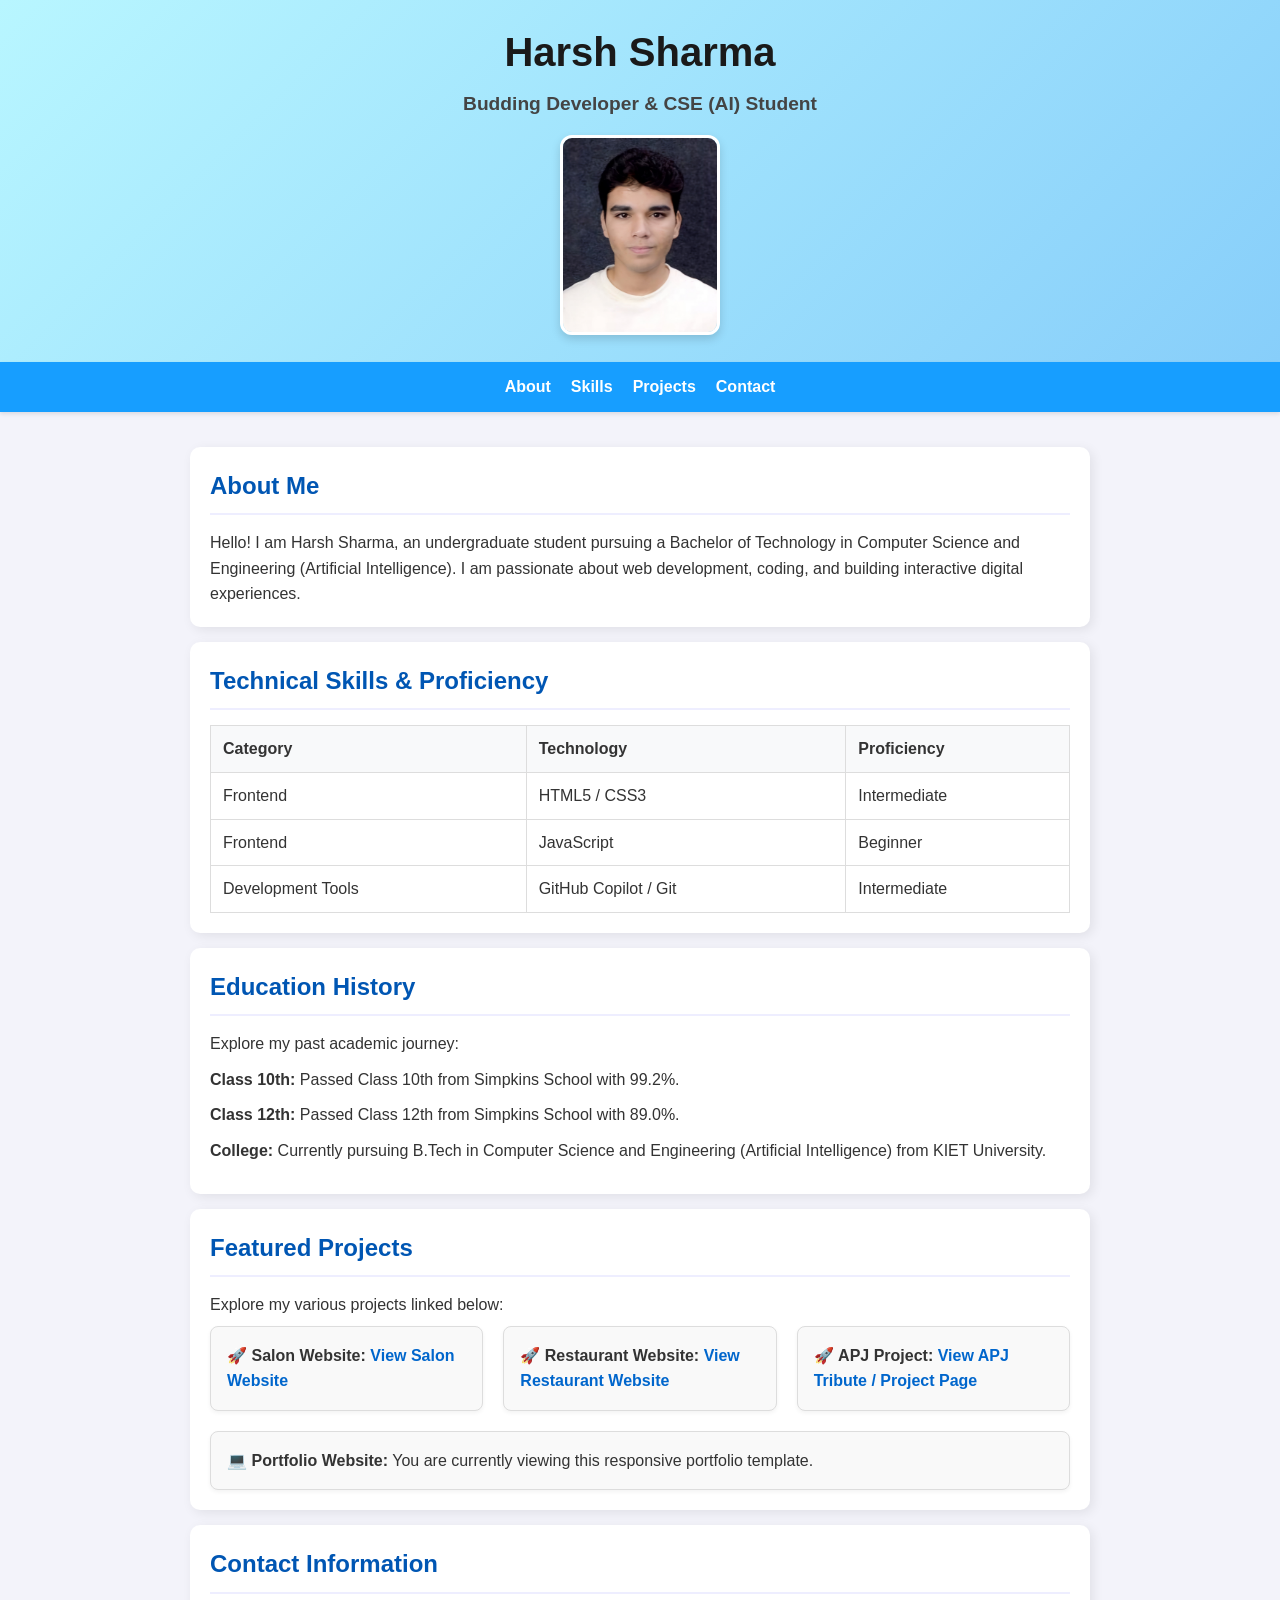
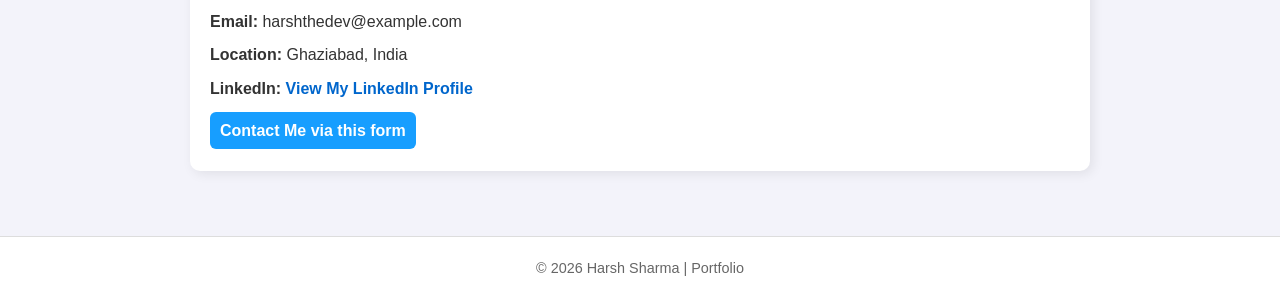
<file: index.html>
<!DOCTYPE html>
<html lang="en">
<head>
    <meta charset="UTF-8">
    <meta name="viewport" content="width=device-width, initial-scale=1.0">
    <title>Harsh Sharma - Portfolio</title>
    <link rel="stylesheet" href="style.css">
</head>
<body>

    <!-- Header & Profile Section -->
    <header id="head" role="banner">
        <h1 title="Name">Harsh Sharma</h1>
        <h4>Budding Developer & CSE (AI) Student</h4>
        <figure>
            <div id="profile">
                <img id="pic" src="IMG-20251124-WA0001.jpg" width="160" height="200" alt="Harsh Sharma profile picture">
            </div>
        </figure>
    </header>

    <nav>
        <ul>
            <li><a href="#about">About</a></li>
            <li><a href="#skills">Skills</a></li>
            <li><a href="#projects">Projects</a></li>
            <li><a href="#contact">Contact</a></li>
        </ul>
    </nav>

    <main>
        <section id="about">
            <h2>About Me</h2>
            <p>Hello! I am Harsh Sharma, an undergraduate student pursuing a Bachelor of Technology in Computer Science and Engineering (Artificial Intelligence). I am passionate about web development, coding, and building interactive digital experiences.</p>
        </section>

        <section id="skills">
            <h2>Technical Skills & Proficiency</h2>
            <div id="tb">
                <table>
                    <thead>
                        <tr>
                            <th>Category</th>
                            <th>Technology</th>
                            <th>Proficiency</th>
                        </tr>
                    </thead>
                    <tbody>
                        <tr>
                            <td>Frontend</td>
                            <td>HTML5 / CSS3</td>
                            <td>Intermediate</td>
                        </tr>
                        <tr>
                            <td>Frontend</td>
                            <td>JavaScript</td>
                            <td>Beginner</td>
                        </tr>
                        <tr>
                            <td>Development Tools</td>
                            <td>GitHub Copilot / Git</td>
                            <td>Intermediate</td>
                        </tr>
                    </tbody>
                </table>
            </div>
        </section>

        <section id="projects">
            <h2>Education History</h2>
            <p>Explore my past academic journey:</p>
            <ul class="project-list">
                <li> <strong>Class 10th:</strong> Passed Class 10th from Simpkins School with 99.2%.</li>
                <li> <strong>Class 12th:</strong> Passed Class 12th from Simpkins School with 89.0%.</li>
                <li> <strong>College:</strong> Currently pursuing B.Tech in Computer Science and Engineering (Artificial Intelligence) from KIET University.</li>
            </ul>
        </section>

        <section id="projects">
            <h2>Featured Projects</h2>
            <p>Explore my various projects linked below:</p>
            <ul class="project-grid">
                <li class="project-card">🚀 <strong>Salon Website:</strong> <a href="salon.html" target="_blank">View Salon Website</a></li>
                <li class="project-card">🚀 <strong>Restaurant Website:</strong> <a href="restaurant.html" target="_blank">View Restaurant Website</a></li>
                <li class="project-card">🚀 <strong>APJ Project:</strong> <a href="APJ.html" target="_blank">View APJ Tribute / Project Page</a></li>
                <li class="project-card">💻 <strong>Portfolio Website:</strong> You are currently viewing this responsive portfolio template.</li>
            </ul>
        </section>

        <!-- Contact Section -->
        <section id="contact">
            <h2>Contact Information</h2>
            <div class="contact-info">
                <p><strong>Email:</strong> harshthedev@example.com</p>
                <p><strong>Location:</strong> Ghaziabad, India</p>
                <p style="padding-bottom: 8px;"><strong>LinkedIn:</strong> <a href="https://www.linkedin.com/in/harsh-sharma-21b051332/" target="_blank">View My LinkedIn Profile</a></p>
                <p><strong><a id="contactbutt" href="form.html">Contact Me via this form</a></strong></p>
            </div>
        </section>
    </main>

    <footer class="footer">
        <p>&copy; 2026 Harsh Sharma | Portfolio</p>
    </footer>

</body>
</html>
</file>
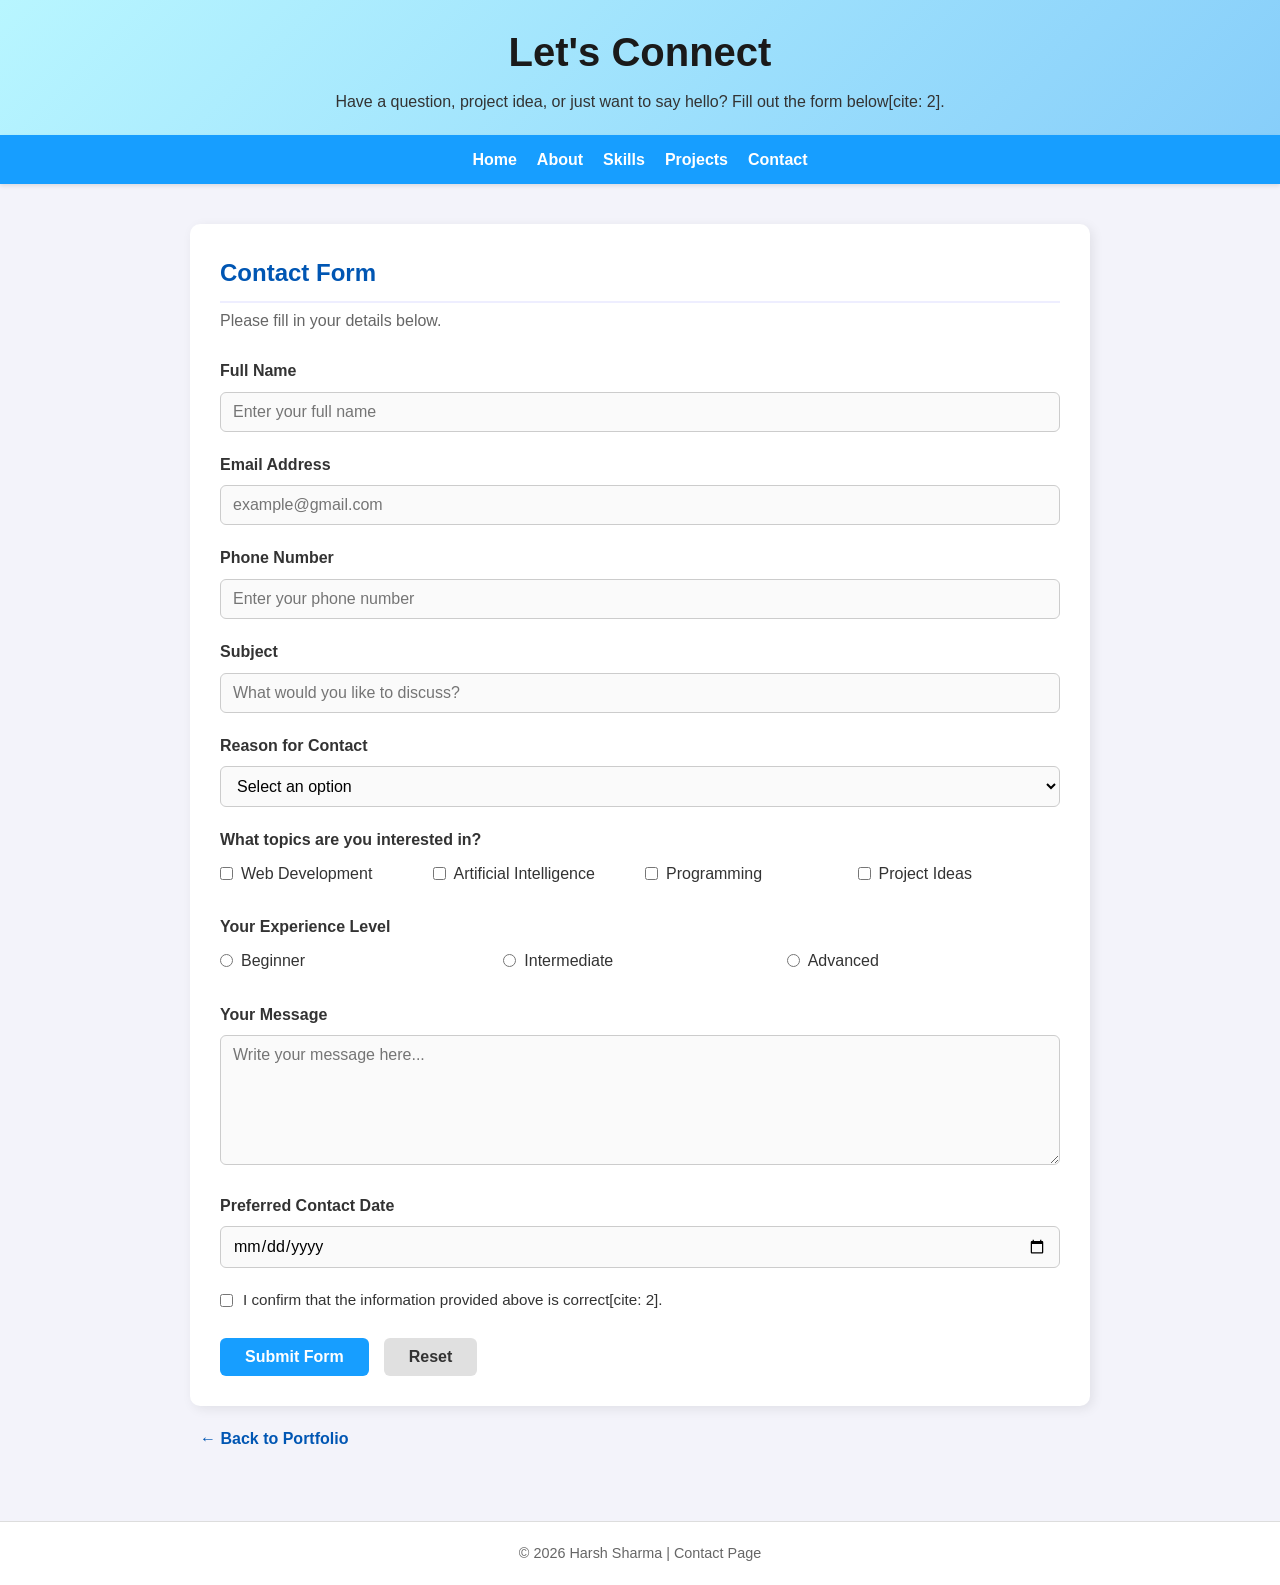
<file: form.html>
<!DOCTYPE html>
<html lang="en">
<head>
    <meta charset="UTF-8">
    <meta name="viewport" content="width=device-width, initial-scale=1.0">
    <title>Contact Me | Harsh Sharma</title>
    <link rel="stylesheet" href="style.css">
    
</head>
<body>

    <!-- HEADER -->
    <header id="head">
        <h1>Let's Connect</h1>
        <p>Have a question, project idea, or just want to say hello? Fill out the form below[cite: 2].</p>
    </header>

    <!-- NAVIGATION -->
    <nav>
        <ul>
            <li><a href="index.html">Home</a></li>
            <li><a href="index.html#about">About</a></li>
            <li><a href="index.html#skills">Skills</a></li>
            <li><a href="index.html#projects">Projects</a></li>
            <li><a href="form.html">Contact</a></li>
        </ul>
    </nav>

    <main>
        <div class="form-container">
            <h2>Contact Form</h2>
            <p class="form-intro">Please fill in your details below.</p>

            <form action="#" method="POST">
                <!-- NAME -->
                <div class="form-group">
                    <label for="name">Full Name</label>
                    <input type="text" id="name" name="name" placeholder="Enter your full name" required>
                </div>

                <!-- EMAIL -->
                <div class="form-group">
                    <label for="email">Email Address</label>
                    <input type="email" id="email" name="email" placeholder="example@gmail.com" required>
                </div>

                <!-- PHONE -->
                <div class="form-group">
                    <label for="phone">Phone Number</label>
                    <input type="tel" id="phone" name="phone" placeholder="Enter your phone number">
                </div>

                <!-- SUBJECT -->
                <div class="form-group">
                    <label for="subject">Subject</label>
                    <input type="text" id="subject" name="subject" placeholder="What would you like to discuss?" required>
                </div>

                <!-- PURPOSE -->
                <div class="form-group">
                    <label for="purpose">Reason for Contact</label>
                    <select id="purpose" name="purpose">
                        <option value="">Select an option</option>
                        <option value="project">Project Discussion</option>
                        <option value="collaboration">Collaboration</option>
                        <option value="internship">Internship / Opportunity</option>
                        <option value="question">General Question</option>
                        <option value="other">Other</option>
                    </select>
                </div>

                <!-- INTERESTS -->
                <div class="form-group">
                    <label>What topics are you interested in?</label>
                    <div class="checkbox-group">
                        <label><input type="checkbox" name="interest" value="web"> Web Development</label>
                        <label><input type="checkbox" name="interest" value="ai"> Artificial Intelligence</label>
                        <label><input type="checkbox" name="interest" value="programming"> Programming</label>
                        <label><input type="checkbox" name="interest" value="project"> Project Ideas</label>
                    </div>
                </div>

                <!-- EXPERIENCE -->
                <div class="form-group">
                    <label>Your Experience Level</label>
                    <div class="radio-group">
                        <label><input type="radio" name="experience" value="beginner" required> Beginner</label>
                        <label><input type="radio" name="experience" value="intermediate"> Intermediate</label>
                        <label><input type="radio" name="experience" value="advanced"> Advanced</label>
                    </div>
                </div>

                <!-- MESSAGE -->
                <div class="form-group">
                    <label for="message">Your Message</label>
                    <textarea id="message" name="message" rows="6" placeholder="Write your message here..." required></textarea>
                </div>

                <!-- DATE -->
                <div class="form-group">
                    <label for="date">Preferred Contact Date</label>
                    <input type="date" id="date" name="date">
                </div>

                <!-- CONSENT -->
                <div class="agreement">
                    <label>
                        <input type="checkbox" required>
                        I confirm that the information provided above is correct[cite: 2].
                    </label>
                </div>

                <!-- BUTTONS -->
                <div class="form-buttons">
                    <button type="submit" class="submit-button">Submit Form</button>
                    <button type="reset" class="reset-button">Reset</button>
                </div>
            </form>
        </div>

        <div class="back-home">
            <a href="index.html">&larr; Back to Portfolio</a>
        </div>
    </main>

    <!-- FOOTER -->
    <footer class="footer">
        <p>&copy; 2026 Harsh Sharma | Contact Page</p>
    </footer>

</body>
</html>
</file>
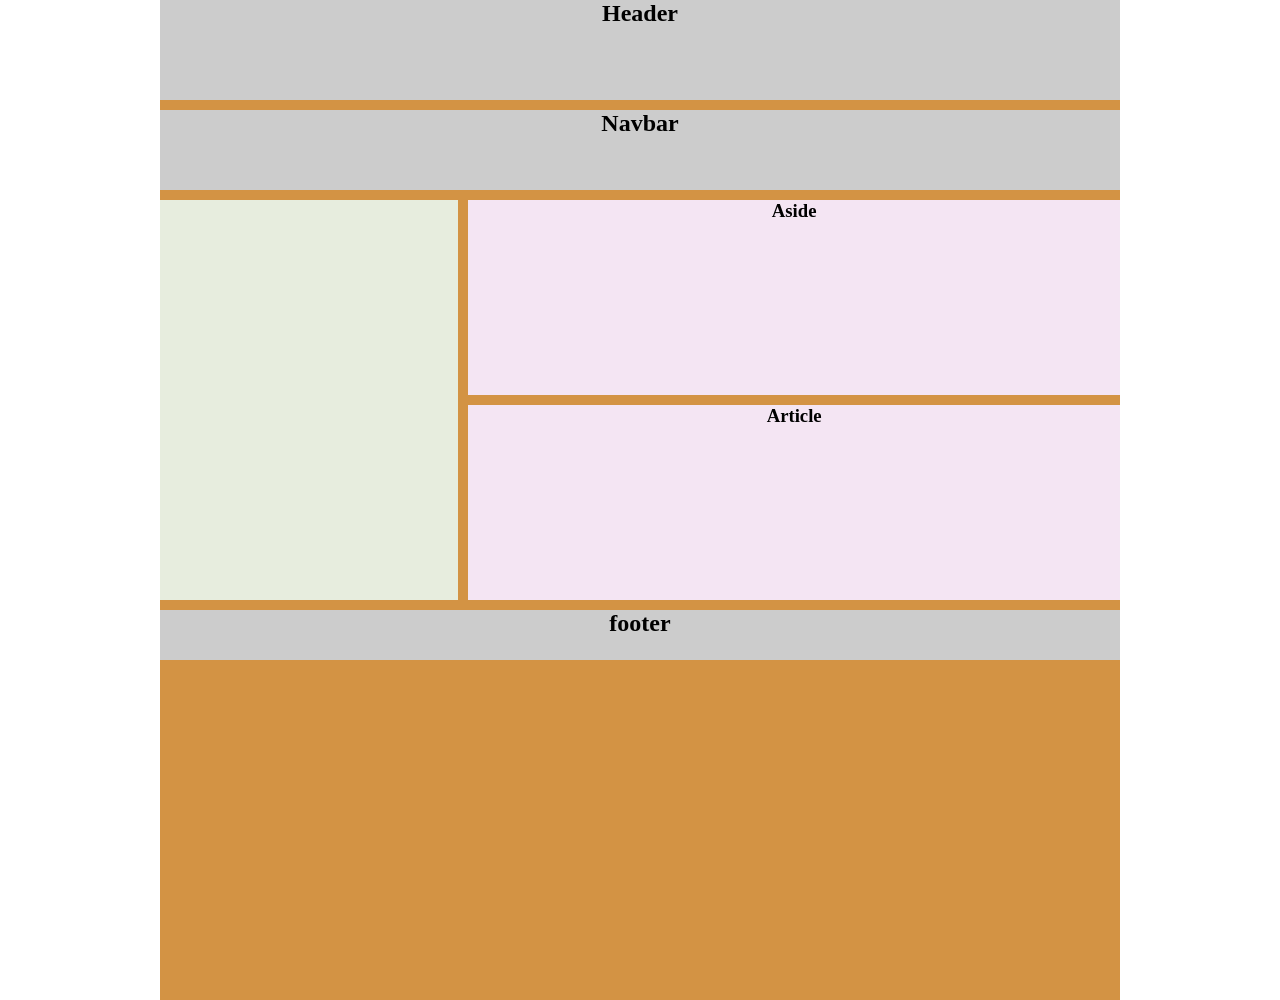
<file: HTML/layout.html>
<!DOCTYPE html>
<html lang="en">
<head>
    <meta charset="UTF-8">
    <meta name="viewport" content="width=device-width, initial-scale=1.0">
    <title>Document</title>
    <style>
        *{
            margin: 0;
            padding: 0;
        }
        html{
            margin: 0;
            padding: 0;
        }
        body{
            /* background-color: antiquewhite; */
            text-align: center;
        }
        main{
            max-width: 960px;
            height: 1000px;
            background-color: rgb(211, 147, 68);
            margin: 0 auto;
            display: flex;
            flex-direction: column;
            gap: 10px;
        }
        header{
            max-width: 960px;
            height: 100px;
            background-color: #ccc;
        }
        nav{
            max-width: 960px;
            height: 80px;
            background-color: #ccc;  
        }
        section{
            max-width: 960px;
            height: 400px;
            display: flex;
            flex-direction: row; /* by default its row */
            column-gap: 10px;
        }
        #left{
            flex-grow: 1;
            background-color: #e7edde;
        }
        #right{
            flex-grow: 2;
            background-color: ;
            display: flex;
            flex-direction: column;
            gap: 10px;
        }
        #aside,#article{
            flex-grow: 1;
            background-color: rgb(244, 229, 243);
        }
        footer{
            max-width: 960px;
            height: 50px;
            background-color: #ccc;  
        }
    </style>
</head>
<body>
    <!-- <h1 style="color: aquamarine; background-color: blueviolet;">Test</h1> -->
    <main>
        <header>
            <h2>Header</h2>
        </header>
        <nav>
            <h2>Navbar</h2>
        </nav>
        <section>
            <div id="left"></div>
            <div id="right">
                <div id="aside"><h3>Aside</h3></div>
                <div id="article"><h3>Article</h3></div>
            </div>
        </section>
        <footer>
            <h2>footer</h2>
        </footer>
    </main>
</body>
</html>
</file>
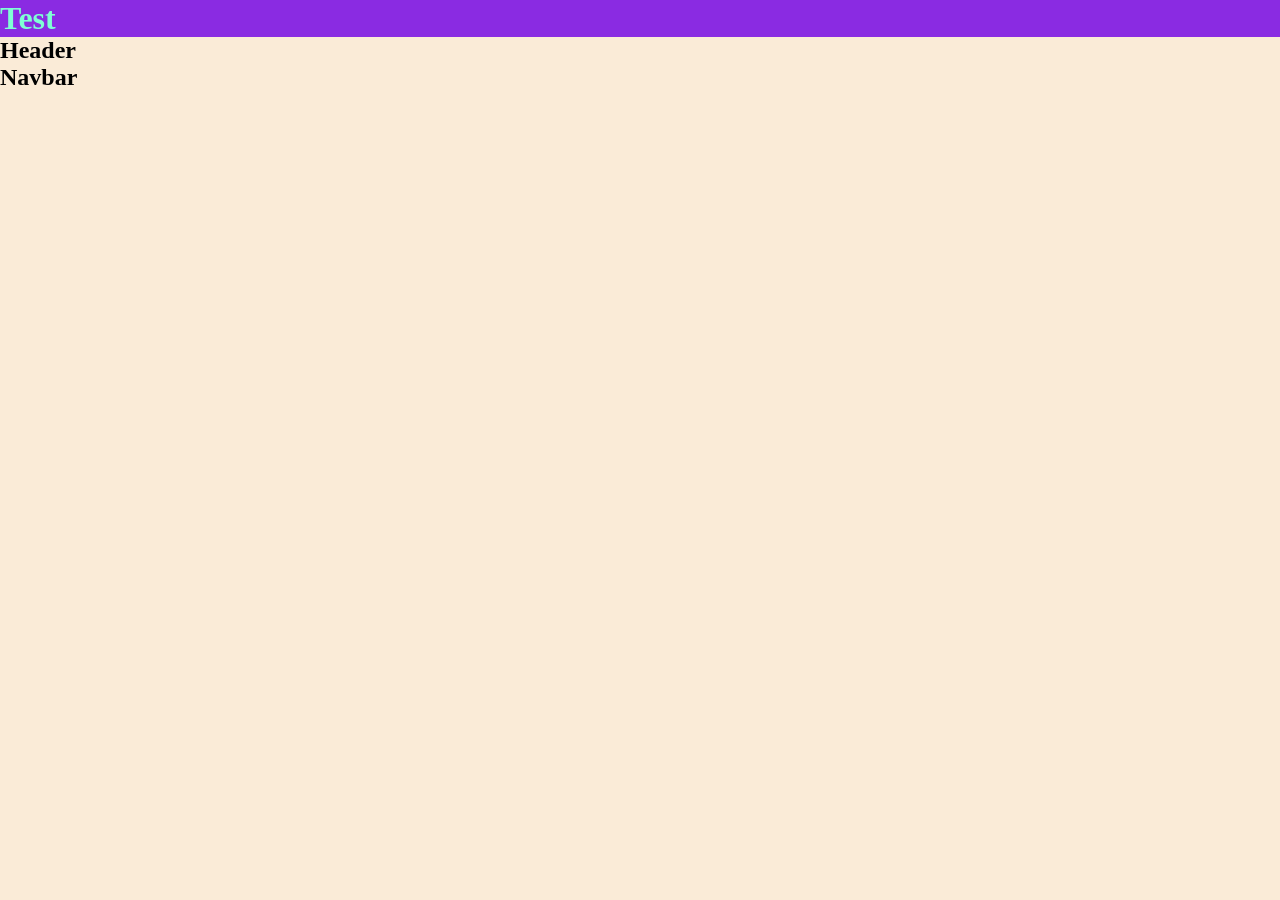
<file: HTML/layout1.html>
<!DOCTYPE html>
<html lang="en">
<head>
    <meta charset="UTF-8">
    <meta name="viewport" content="width=device-width, initial-scale=1.0">
    <title>Document</title>
    <style>
        *{
            margin: 0;
            padding: 0;
        }
        html{
            margin: 0;
            padding: 0;
        }
        body{
            background-color: antiquewhite;
        }
    </style>
</head>
<body>
    <h1 style="color: aquamarine; background-color: blueviolet;">Test</h1>
    <main>
        <header>
            <h2>Header</h2>
        </header>
        <nav>
            <h2>Navbar</h2>
        </nav>
        <section>
            <div id="left"></div>
        </section>
        <footer>
            <div id="right"></div>
        </footer>
    </main>
</body>
</html>
</file>
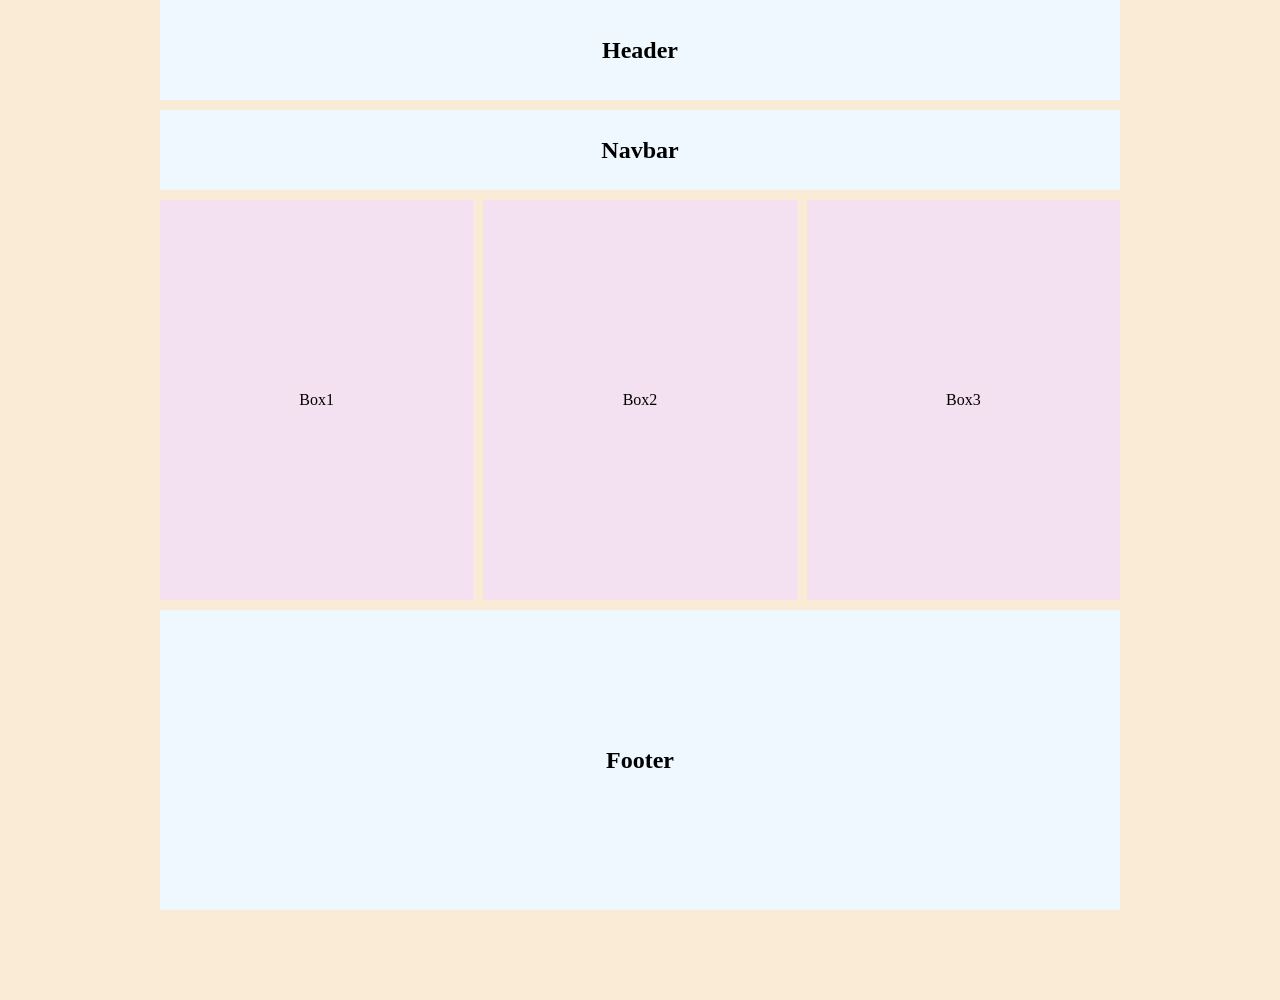
<file: HTML/layoutGrid.html>
<!DOCTYPE html>
<html lang="en">
<head>
    <meta charset="UTF-8">
    <meta name="viewport" content="width=device-width, initial-scale=1.0">
    <title>Grid Layout</title>
    <style>
        *,html{
            margin: 0;
            padding: 0;
            box-sizing: border-box;
        }
        body{
            background-color: antiquewhite;
        }
        main{
            max-width: 960px;
            height: 1000px;
            margin: 0 auto;
            display: grid;
            grid-template-columns: 1;
            grid-template-rows: 100px 80px 400px 300px;
            gap: 10px;
            text-align: center;
        }
        main div{
            background-color: aliceblue;
            align-content: center;
        }
        section{
            display: grid;
            grid-template-columns: repeat(3,1fr);
            grid-template-rows: 1;
            column-gap: 10px;
        }
        section div{
            background-color: #f3e0f1;
        }
    </style>
</head>
<body>
    <main>
        <div><h2>Header</h2></div>
        <div><h2>Navbar</h2></div>
        <section>
        <div>Box1</div>
        <div>Box2</div>
        <div>Box3</div>
        </section>
        <div><h2>Footer</h2></div>
    </main>
    
</body>
</html>
</file>
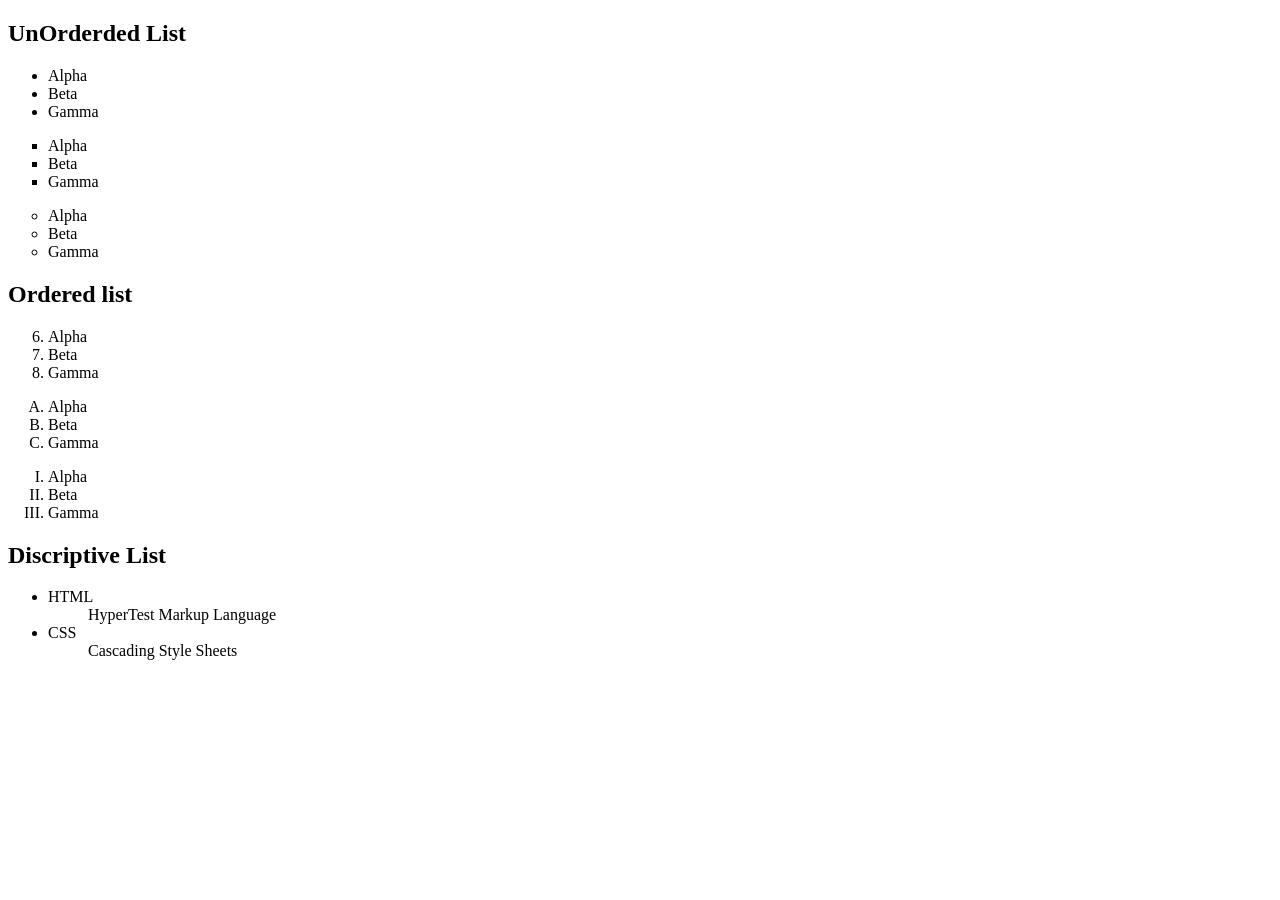
<file: HTML/lists.html>
<!DOCTYPE html>
<html lang="en">
<head>
    <meta charset="UTF-8">
    <meta name="viewport" content="width=device-width, initial-scale=1.0">
    <title>Lists</title>
</head>
<body>
    <h2>UnOrderded List</h2>
    <ul>
        <li>Alpha</li>
        <li>Beta</li>
        <li>Gamma</li>
    </ul>
    <ul type="square">
        <li>Alpha</li>
        <li>Beta</li>
        <li>Gamma</li>
    </ul>
    <ul type="circle">
        <li>Alpha</li>
        <li>Beta</li>
        <li>Gamma</li>
    </ul>
    <h2>Ordered list</h2>
    <ol start="6">
        <li>Alpha</li>
        <li>Beta</li>
        <li>Gamma</li>
    </ol>
    <ol type="A">
        <li>Alpha</li>
        <li>Beta</li>
        <li>Gamma</li>
    </ol>
    <ol type="I">
        <li>Alpha</li>
        <li>Beta</li>
        <li>Gamma</li>
    </ol>
    <h2>Discriptive List</h2>
    <dl>
        <ul><li>
        <dt>HTML</dt>
        <dd>HyperTest Markup Language</dd></li>

        <li><dt>CSS</dt>
        <dd>Cascading Style Sheets</dd></li>
        </ul>
    </dl>
</body>
</html>
</file>
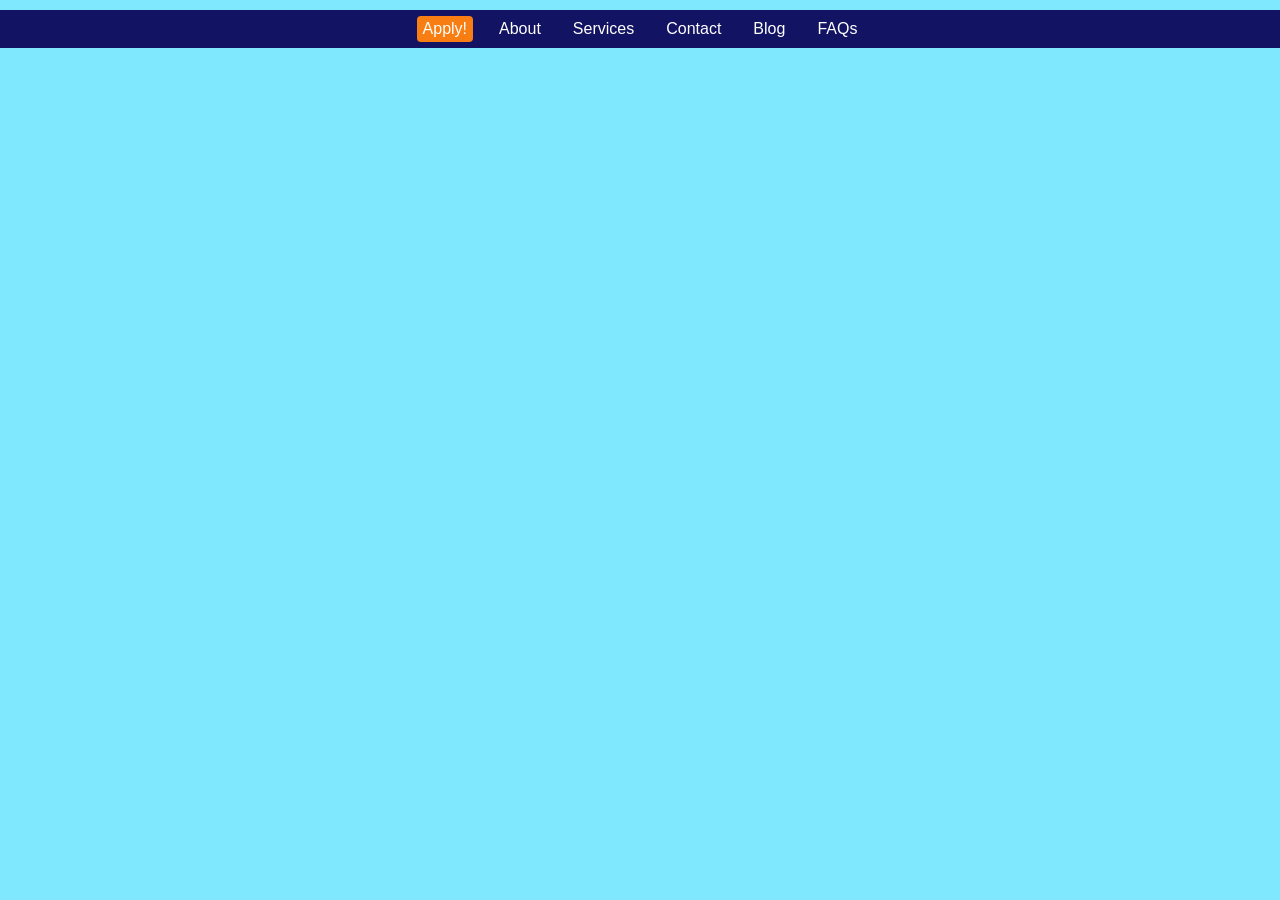
<file: HTML/navBar.html>
<!DOCTYPE html>
<html lang="en">
<head>
    <meta charset="UTF-8">
    <meta name="viewport" content="width=device-width, initial-scale=1.0">
    <title>Document</title>
    <style>
        *,html{
            margin: 0;
            padding: 0;
        }
        body{
            background-color: rgb(127, 232, 255);
            font-family: 'Times New Roman', Times, serif;
            font-size: 12px;
        }
        ul{
            display: flex;
            list-style: none;
            justify-content: center;
            margin-top: 10px;
            background-color: rgb(19, 19, 99);
            align-items: center;
            padding: 6px 0px;
        }
        ul li{
            margin: 0 10px;
        }
        ul li a{
            text-decoration: none;
            color: white;
            padding: 10px 6px;
            font-family: Arial, Helvetica, sans-serif;
            font-size: 16px;   
        }
        ul li a:hover{
            color: aqua;
            font-size: 24px;
            padding: 4px 0px;
            border-radius: 4px;
        }
        #apply{
            background-color: rgb(248, 126, 19);
            padding: 4px 0px;
            border-radius: 4px;
        }
        #apply a:hover{
            background-color: white;
            color: rgb(248, 126, 19);
        }
    </style>
</head>
<body>
    <ul>
        <li id="apply"><a href="#">Apply!</a></li>
        <li><a href="lists.html">About</a></li>
        <li><a href="layoutGrid.html" target="_blank">Services</a></li>
        <li><a href="#">Contact</a></li>
        <li><a href="#">Blog</a></li>
        <li><a href="#">FAQs</a></li>
    </ul>
</body>
</html>
</file>
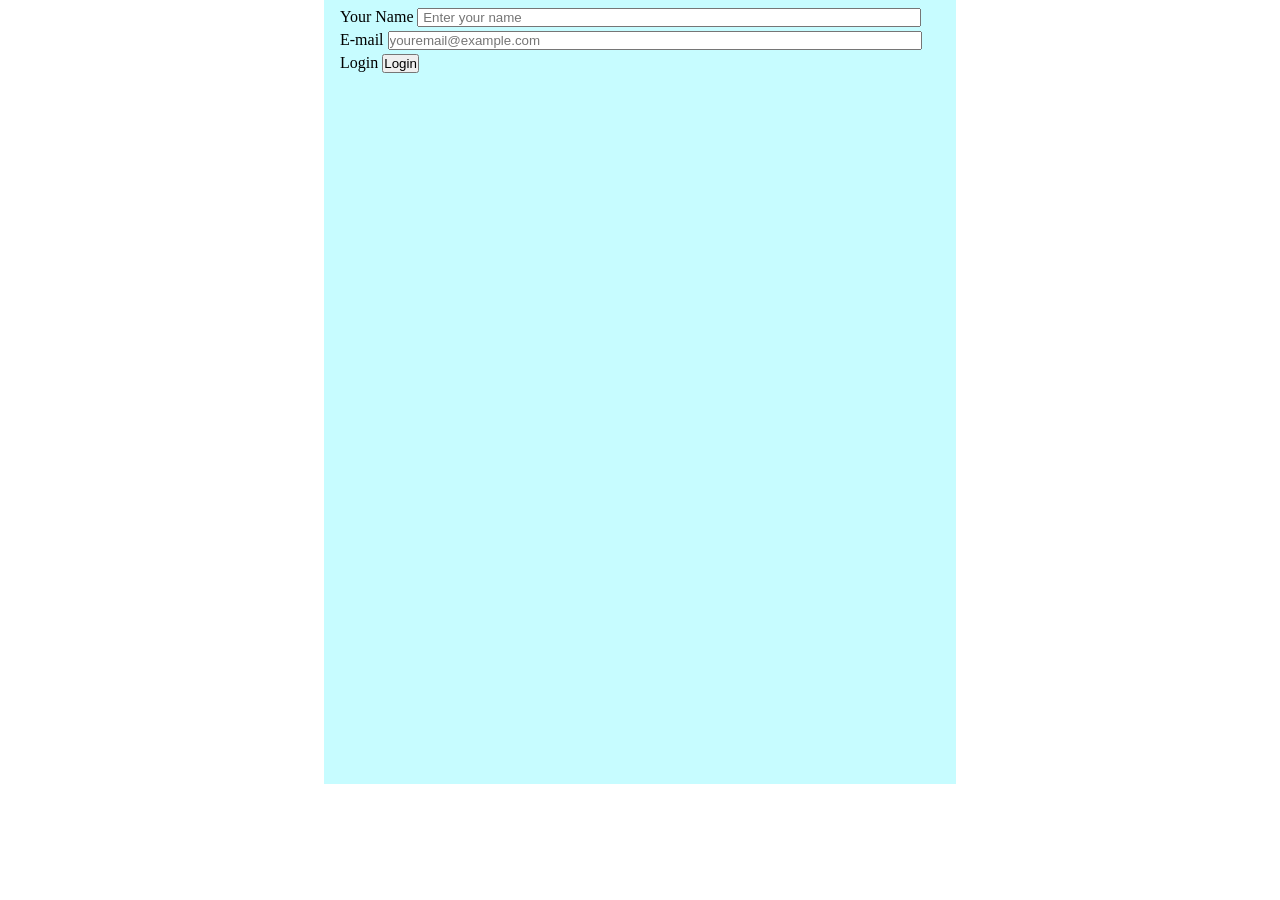
<file: HTML/regisForm.html>
<!DOCTYPE html>
<html lang="en">
<head>
    <meta charset="UTF-8">
    <meta name="viewport" content="width=device-width, initial-scale=1.0">
    <title>Student Registration Form</title>
    <style>
        *, html{
            margin: 0;
            padding: 0;
        }
        #box{
            width: 600px;
            height: 768px;
            background-color: rgb(199, 252, 255);
            padding: 8px 16px;
            margin: auto;
        }
        div{
            padding-bottom: 4px;
        }
    </style>
</head>
<body>
    <div id="box">
        <form>
            <div>
                <label>Your Name</label>
                <input title="your name here" type="text" placeholder=" Enter your name" style="width: 500px;">
            </div>
            <div>
                <label>E-mail</label>
                <input type="email" name="" id="" placeholder="youremail@example.com" style="width: 530px;">
            </div>
            <div>
                <label>Login</label>
                <button type="submit">Login</button>
            </div>
        </form>
    </div>
</body>
</html>

<!-- 
email
phone
tel
dob
gender
course
address 
country
submit button 
-->
</file>
<file: style.css>
/* Global Styles & Reset */
*, html {
    margin: 0;
    padding: 0;
    box-sizing: border-box;
    font-family: 'Segoe UI', Tahoma, Geneva, Verdana, sans-serif;
    scroll-behavior: smooth;
}

body {
    background-color: #f3f3fa;
    color: #333;
    line-height: 1.6;
}

/* Header Section Styling */
#head {
    background: linear-gradient(135deg, rgb(184, 246, 255), rgb(135, 206, 250));
    padding: 20px 0;
    text-align: center;
    box-shadow: 0 2px 5px rgba(0,0,0,0.1);
}

#head h1 {
    font-size: 2.5rem;
    color: #1a1a1a;
    margin-bottom: 5px;
}

#head h4 {
    font-size: 1.2rem;
    color: #444;
    margin-bottom: 15px;
}

#profile {
    text-align: center;
    margin-top: 10px;
}

#pic {
    border: 3px solid #fff;
    border-radius: 12px;
    box-shadow: 0 4px 10px rgba(0, 0, 0, 0.15);
    object-fit: cover;
}

/* Navigation Bar Styling */
nav{
    position: sticky;
    top: 0;
    z-index: 100;
}
nav ul {
    list-style-type: none;
    display: flex;
    justify-content: center;
    gap: 20px;
    padding: 12px;
    background-color: rgb(23, 158, 255);
    box-shadow: 0 2px 4px rgba(0,0,0,0.1);
    position: sticky;
    top: 0;
    z-index: 100;
}

nav ul li a {
    text-decoration: none;
    color: #fff;
    font-weight: 700;
    font-size: 1rem;
    transition: color 0.2s ease;
}

nav ul li a:hover {
    color: #e0f7ff;
    text-decoration: underline;
}

/* Main Content & Section Cards */
main {
    padding: 20px 0;
}

section {
    max-width: 900px;
    padding: 20px;
    margin: 15px auto;
    background-color: #fff;
    border-radius: 10px;
    box-shadow: 3px 3px 12px rgba(0, 0, 0, 0.08);
}

section h2 {
    margin-bottom: 15px;
    color: #0056b3;
    border-bottom: 2px solid #eef;
    padding-bottom: 8px;
}

/* Table Styling */
table {
    width: 100%;
    border-collapse: collapse;
    margin-top: 10px;
}

th, td {
    padding: 10px 12px;
    text-align: left;
    border: 1px solid #ddd;
}

th {
    background-color: #f8f9fa;
}

/* Project Links List Styling */
.project-list {
    list-style-type: none;
    padding-left: 0;
}

.project-list li {
    margin: 10px 0;
}

.project-grid a {
    color: #0066cc;
    text-decoration: none;
    font-weight: 600;
}

.project-grid a:hover {
    text-decoration: underline;
}

/* Contact Info Styling */
.contact-info p {
    margin: 8px 0;
}

.contact-info a {
    color: #0066cc;
    text-decoration: none;
    font-weight: 600;
}

.contact-info a:hover {
    text-decoration: underline;
}

/* Form Styles */
.form-container {
    max-width: 900px;
    padding: 30px;
    margin: 20px auto;
    background-color: #fff;
    border-radius: 10px;
    box-shadow: 3px 3px 12px rgba(0, 0, 0, 0.08);
}

.form-container h2 {
    color: #0056b3;
    margin-bottom: 5px;
    border-bottom: 2px solid #eef;
    padding-bottom: 8px;
}

.form-intro {
    color: #666;
    margin-bottom: 25px;
}

/* Form Groups & Inputs */
.form-group {
    margin-bottom: 20px;
}

.form-group label {
    display: block;
    font-weight: 600;
    margin-bottom: 8px;
    color: #333;
}

.form-group input[type="text"],
.form-group input[type="email"],
.form-group input[type="tel"],
.form-group input[type="date"],
.form-group select,
.form-group textarea {
    width: 100%;
    padding: 10px 12px;
    border: 1px solid #ccc;
    border-radius: 6px;
    font-size: 1rem;
    background-color: #fafafa;
    transition: border-color 0.2s, box-shadow 0.2s;
}

.form-group input:focus,
.form-group select:focus,
.form-group textarea:focus {
    outline: none;
    border-color: rgb(23, 158, 255);
    box-shadow: 0 0 5px rgba(23, 158, 255, 0.3);
    background-color: #fff;
}

/* Checkbox and Radio Groups */
.checkbox-group, .radio-group {
    display: grid;
    grid-template-columns: repeat(auto-fit, minmax(200px, 1fr));
    gap: 10px;
    margin-top: 8px;
}

.checkbox-group label, .radio-group label {
    font-weight: normal;
    display: flex;
    align-items: center;
    gap: 8px;
    cursor: pointer;
}

.agreement {
    margin: 20px 0;
    font-size: 0.95rem;
}

.agreement label {
    display: flex;
    align-items: center;
    gap: 10px;
    cursor: pointer;
    font-weight: normal;
}

/* Form Buttons */
.form-buttons {
    display: flex;
    gap: 15px;
    margin-top: 25px;
}

.submit-button, .reset-button {
    padding: 10px 25px;
    border: none;
    border-radius: 6px;
    font-size: 1rem;
    font-weight: 600;
    cursor: pointer;
    transition: background-color 0.2s;
}

.submit-button {
    background-color: rgb(23, 158, 255);
    color: #fff;
}

.submit-button:hover {
    background-color: rgb(15, 130, 215);
}

.reset-button {
    background-color: #e0e0e0;
    color: #333;
}

.reset-button:hover {
    background-color: #ccc;
}

/* Back Button & Footer */
.back-home {
    max-width: 900px;
    margin: 0 auto 20px auto;
    padding: 0 10px;
}

.back-home a {
    color: #0056b3;
    text-decoration: none;
    font-weight: 600;
}

.back-home a:hover {
    text-decoration: underline;
}

.footer {
    text-align: center;
    padding: 20px;
    color: #666;
    font-size: 0.9rem;
    border-top: 1px solid #ddd;
    margin-top: 30px;
    background-color: #fff;
}

.project-grid {
    display: flex;
    flex-wrap: wrap;
    gap: 20px;
    list-style: none;
    padding: 0;
    margin-top: 8px;
}
.project-grid li.project-card {
    flex: 1 1 calc(33.333% - 20px);
    box-sizing: border-box;
    background: #f9f9f9;
    border: 1px solid #ddd;
    padding: 16px;
    border-radius: 8px;
    box-shadow: 0 2px 4px rgba(0,0,0,0.05);
}

#contactbutt {
    padding: 10px 10px;
    border: none;
    border-radius: 6px;
    font-size: 1rem;
    font-weight: 600;
    cursor: pointer;
    transition: background-color 0.2s;
    background-color: rgb(23, 158, 255);
    color: #fff;

}

#contactbutt:hover {
    background-color: rgb(15, 130, 215);
}
</file>
